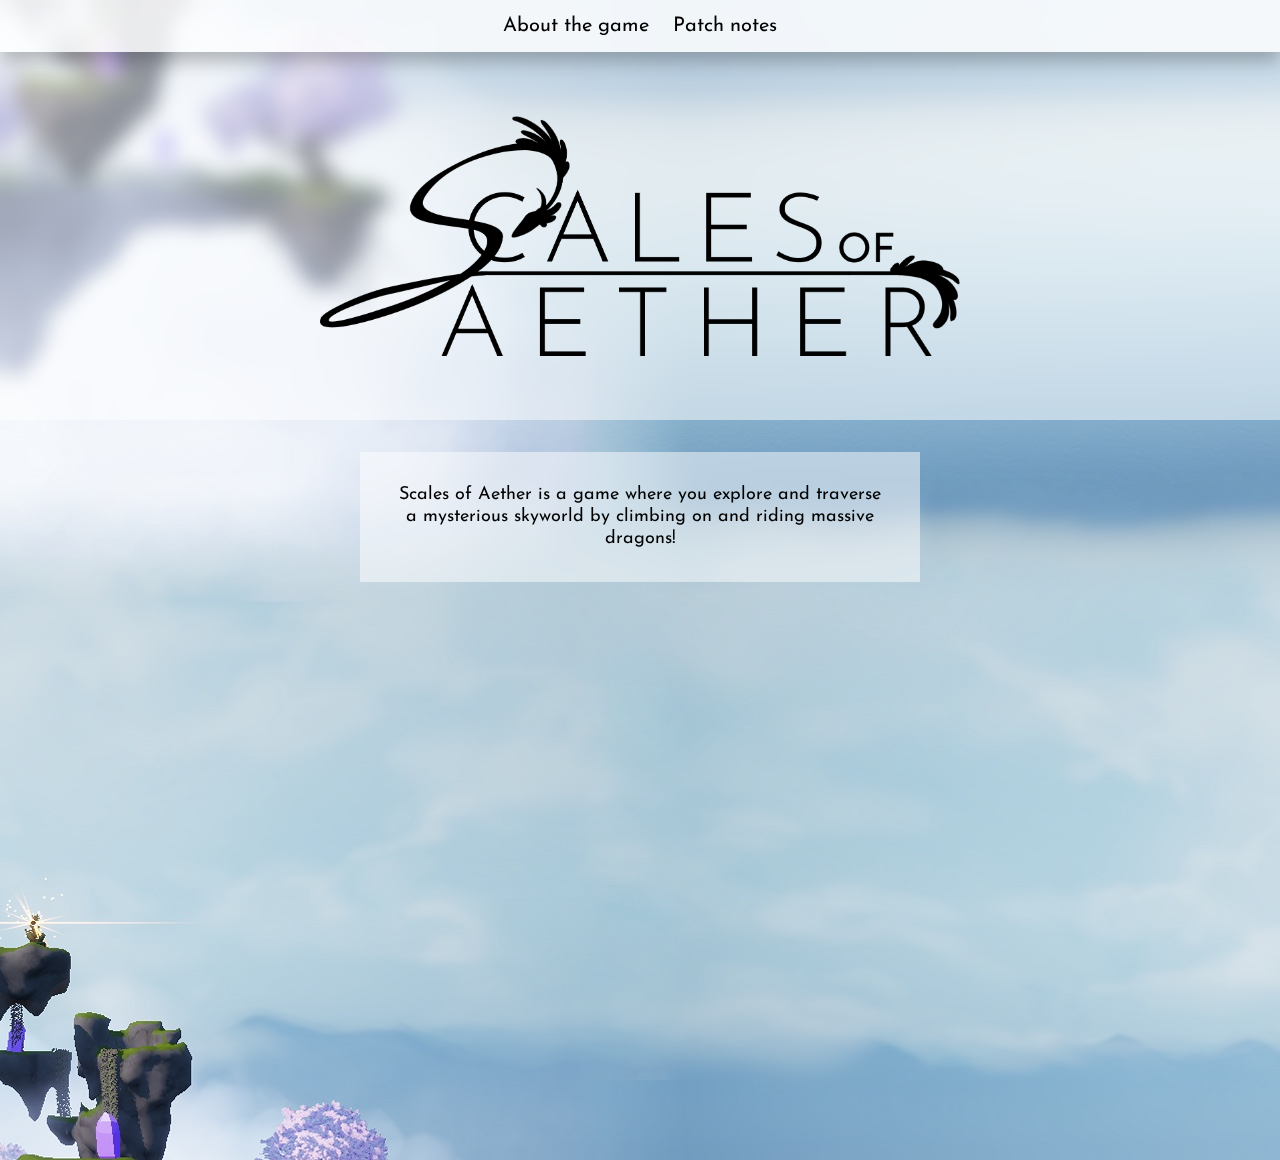
<file: index.html>
<!DOCTYPE html>
<html lang="en">

<head>
    <meta charset="UTF-8">
    <meta name="viewport" content="width=device-width, initial-scale=1.0">
    <meta name="description"
        content="Scales of Aether is a game where you explore and traverse a mysterious skyworld by climbing on and riding massive dragons!">
    <title>Scales of Aether</title>
    <link rel="apple-touch-icon" sizes="180x180" href="/apple-touch-icon.png">
    <link rel="icon" type="image/png" sizes="32x32" href="/favicon-32x32.png">
    <link rel="icon" type="image/png" sizes="16x16" href="/favicon-16x16.png">
    <link rel="manifest" href="/manifest.json">
    <link rel="stylesheet" href="/css/style.css">
    <link rel="stylesheet" href="/css/about.css">
</head>

<body>
    <nav>
        <a href="/">About the game</a>
        <a href="/patch-notes.html">Patch notes</a>
    </nav>
    <header>
        <img src="/img/logo.png" alt="Scales of Aether">
    </header>
    <article>
        <p>Scales of Aether is a game where you explore and traverse a mysterious skyworld by climbing on and riding
            massive dragons!</p>
    </article>
    <div id="trailer">
        <iframe src="https://www.youtube-nocookie.com/embed/9v-vnQrjvIo?si=U5_6FguDzr1n5m3u"
            title="YouTube video player"
            allow="accelerometer; autoplay; clipboard-write; encrypted-media; gyroscope; picture-in-picture; web-share"
            referrerpolicy="strict-origin-when-cross-origin" allowfullscreen></iframe>
    </div>
    <div id="itch-widget">
        <iframe src="https://itch.io/embed/2411259"></iframe>
    </div>
</body>

</html>
</file>
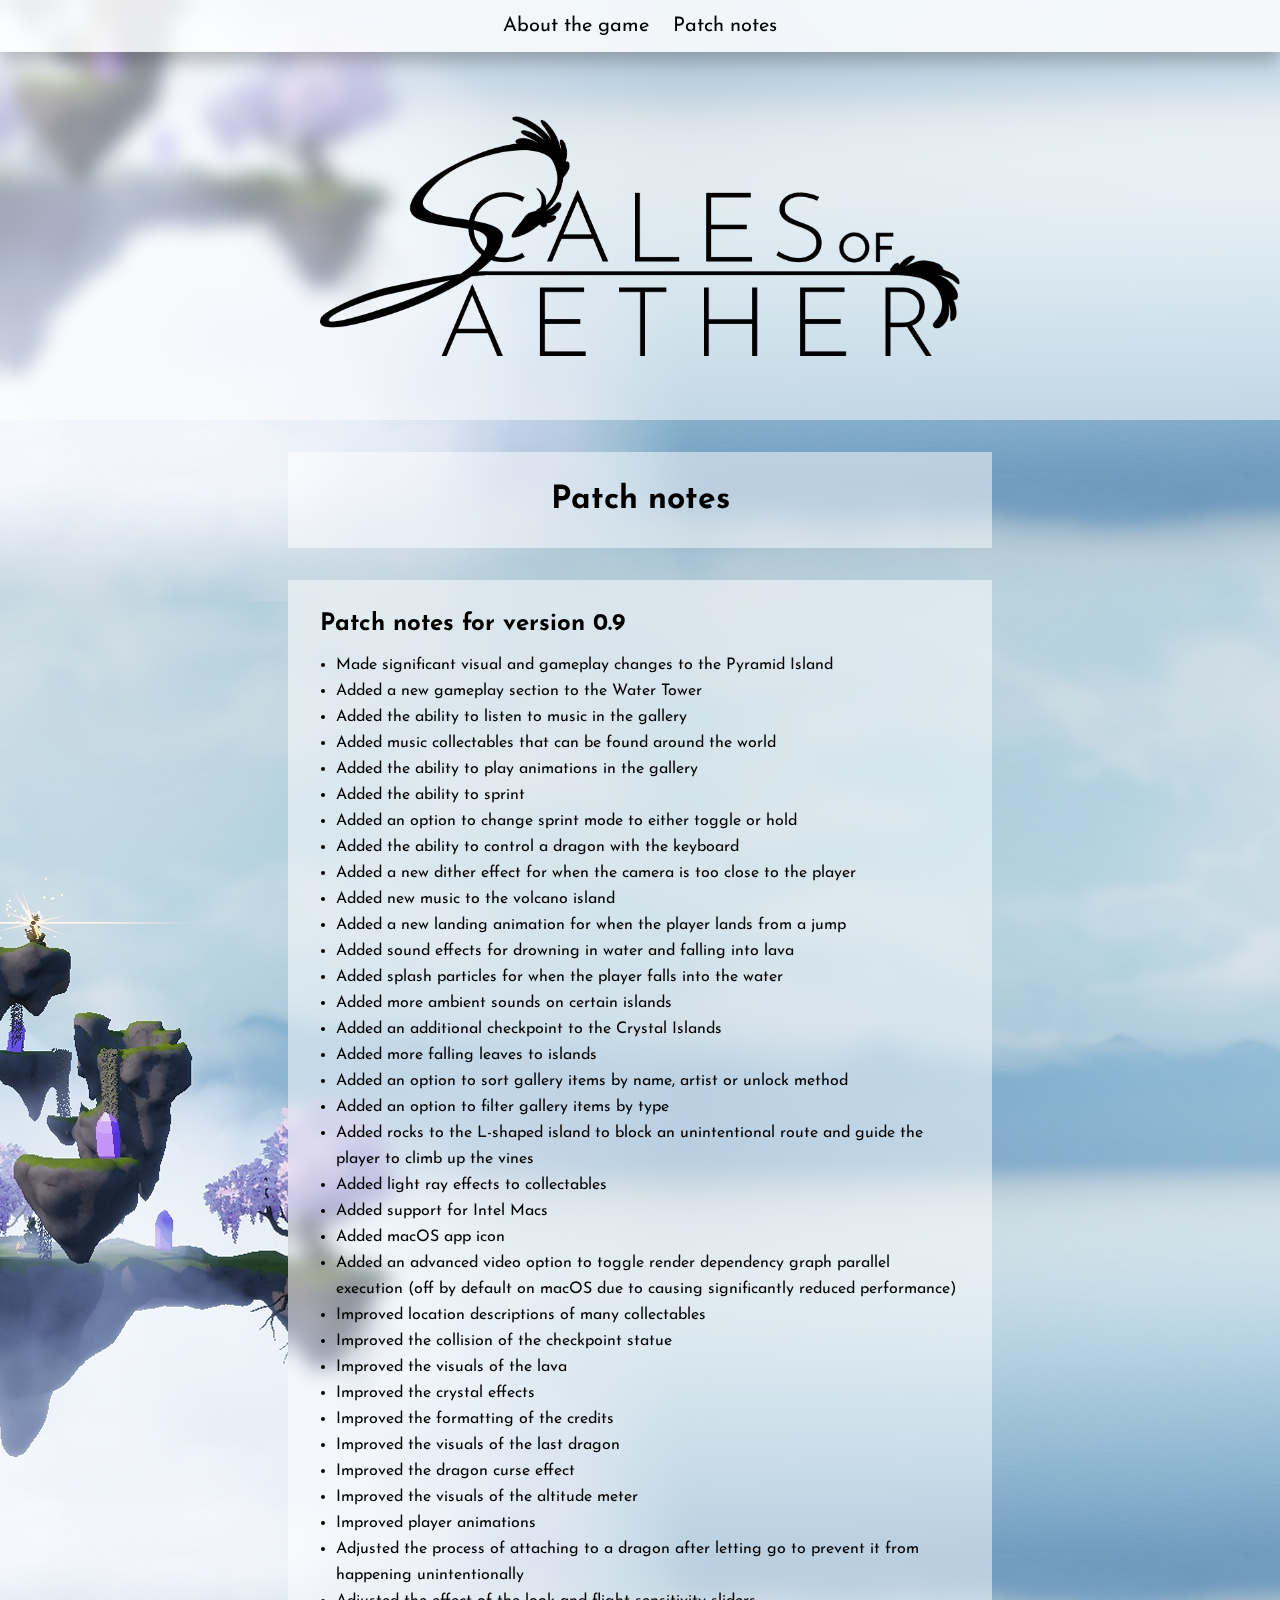
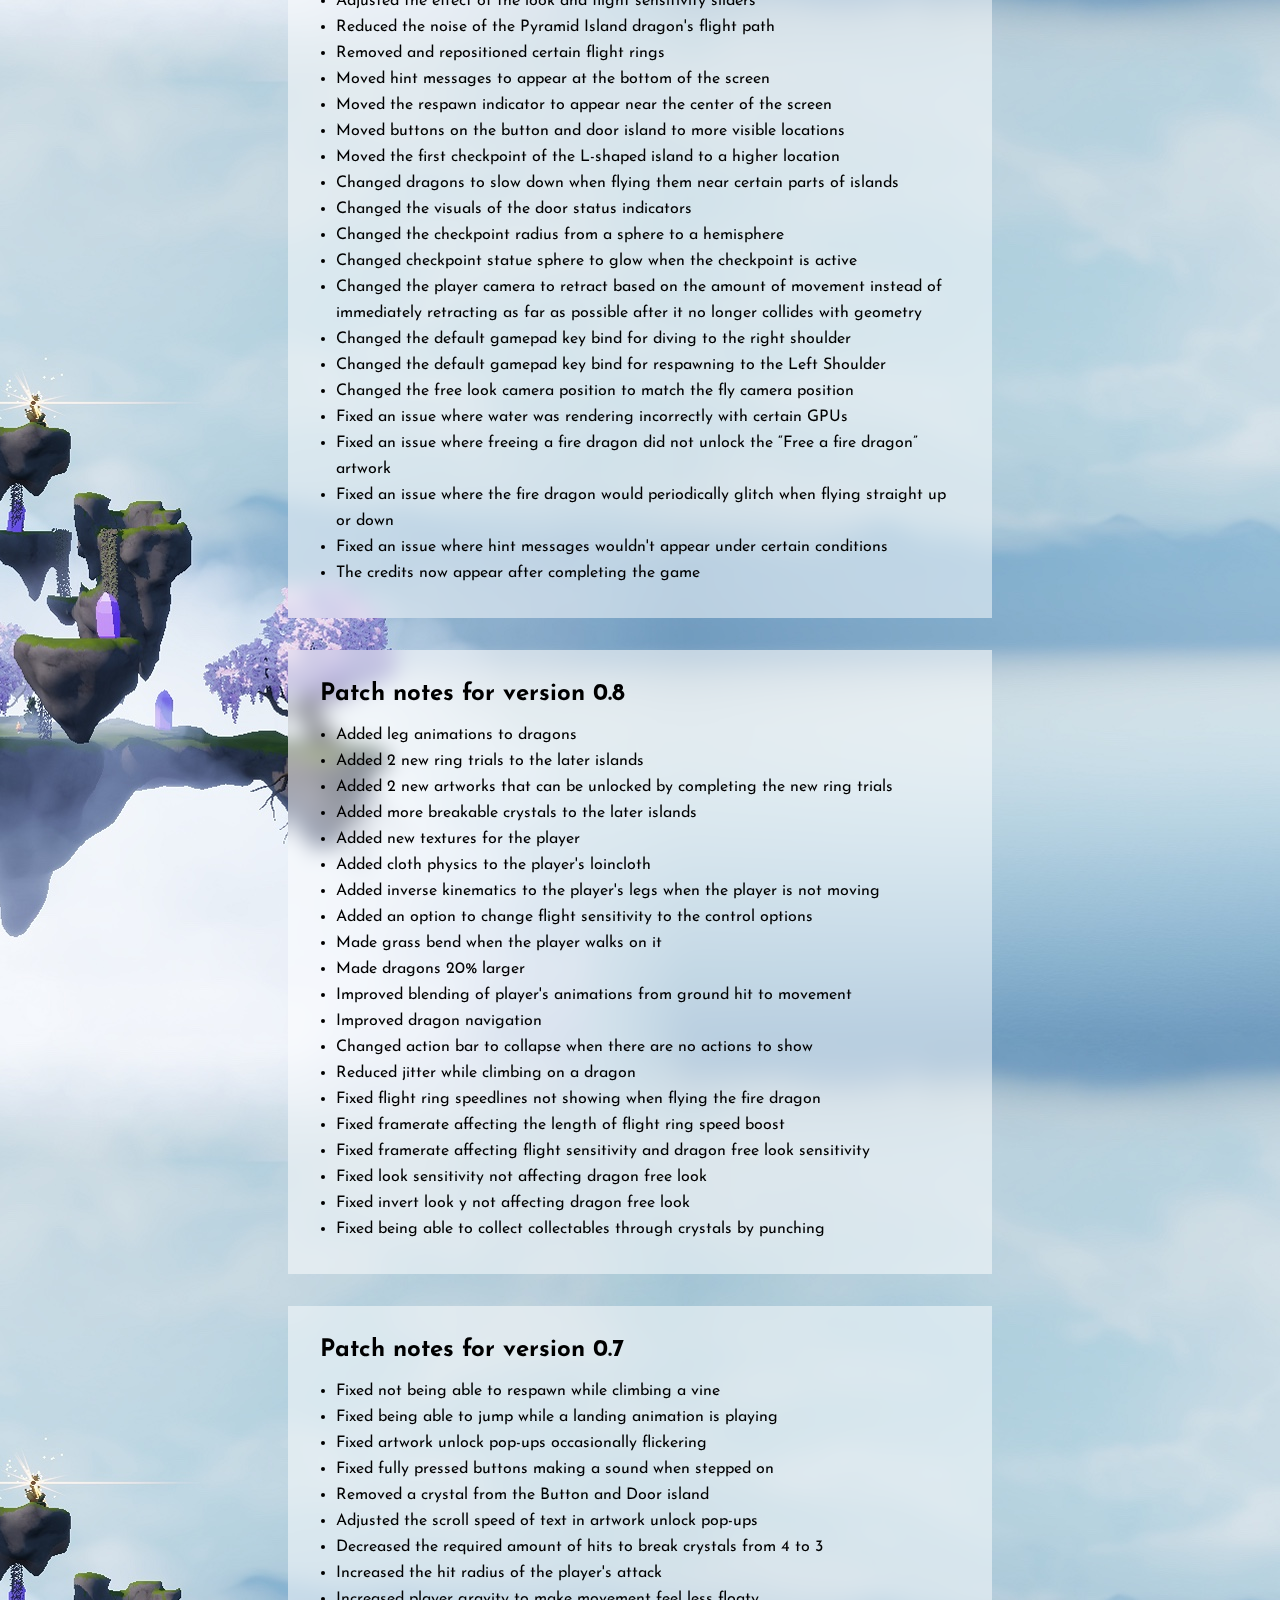
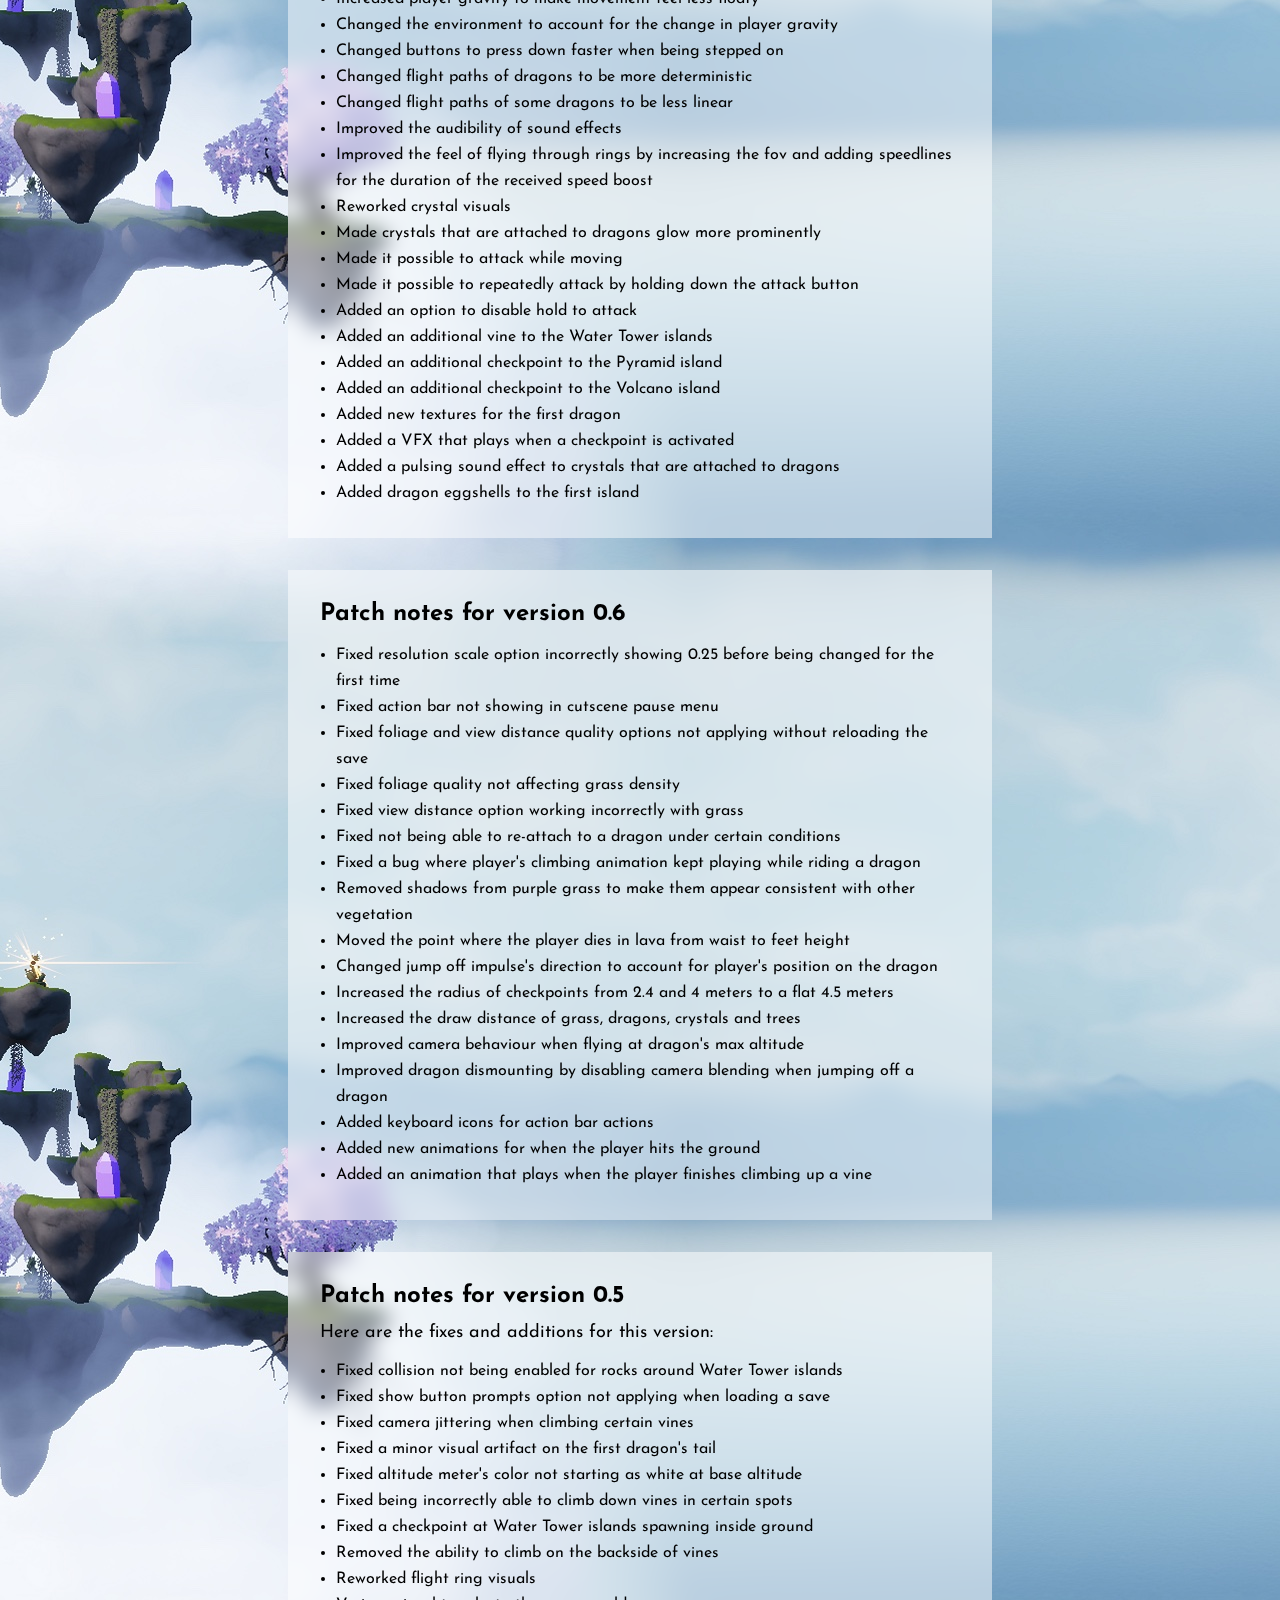
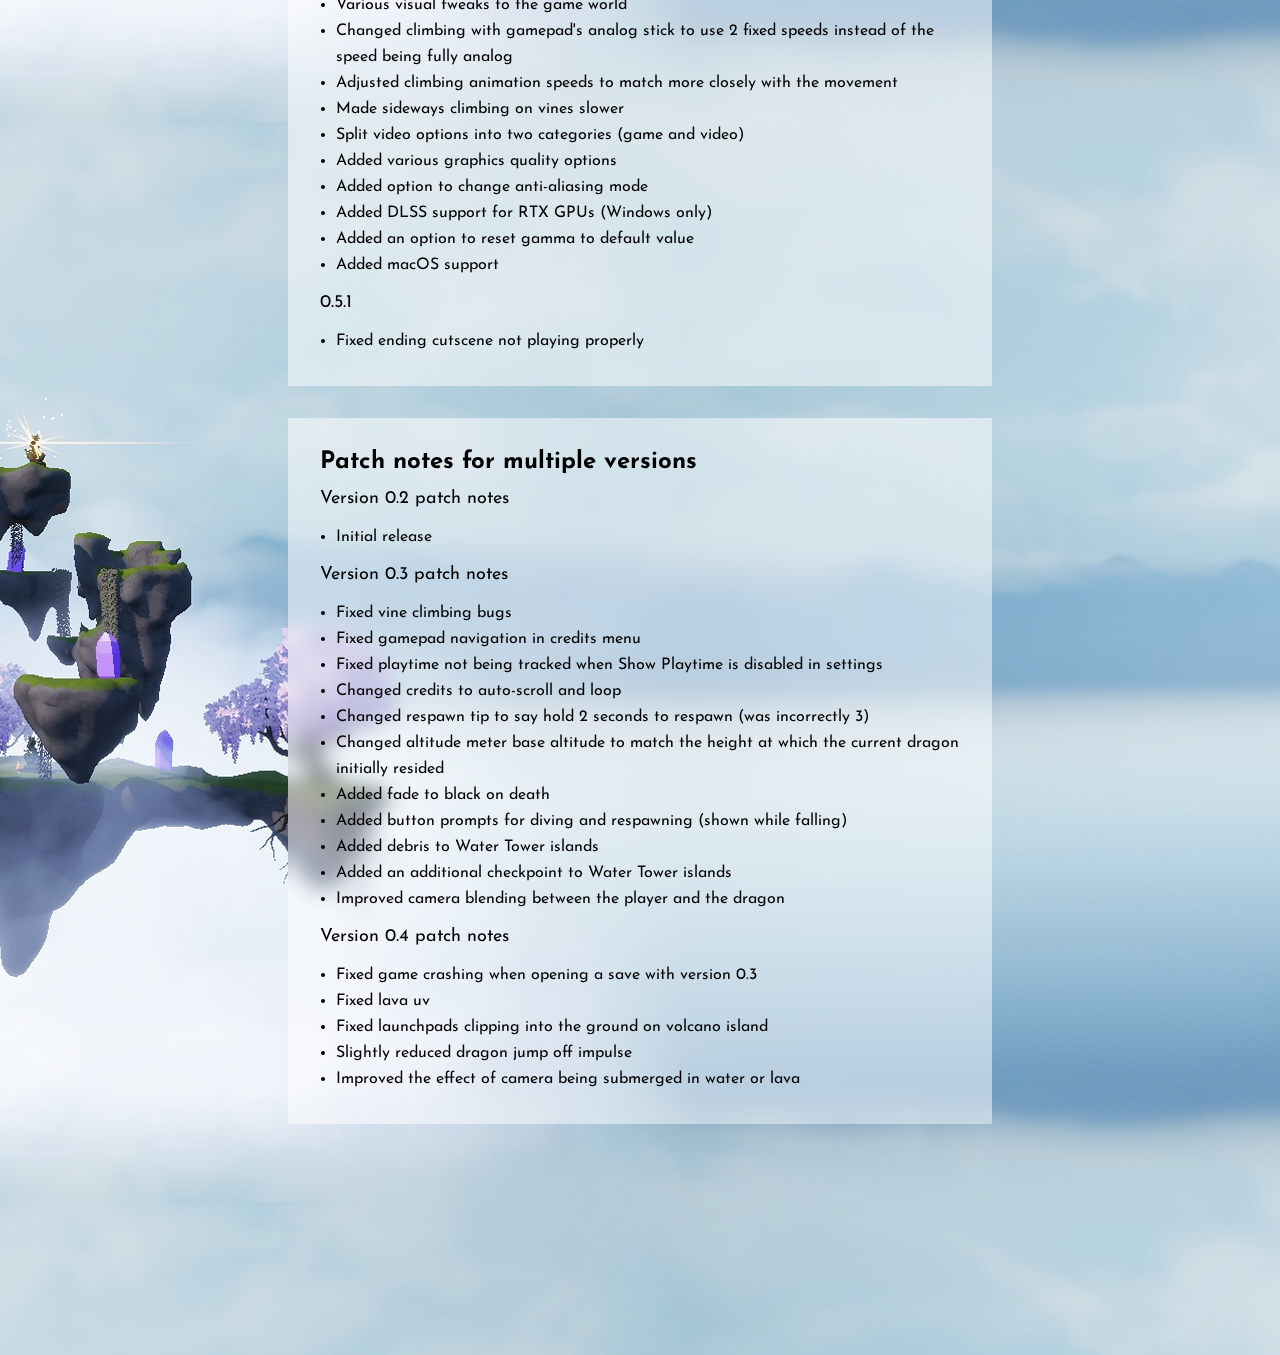
<file: patch-notes.html>
<!DOCTYPE html>
<html lang="en">
<head>
    <meta charset="UTF-8">
    <meta name="viewport" content="width=device-width, initial-scale=1.0">
    <meta name="description" content="Patch notes for Scales of Aether">
    <title>Patch notes - Scales of Aether</title>
    <link rel="apple-touch-icon" sizes="180x180" href="/apple-touch-icon.png">
    <link rel="icon" type="image/png" sizes="32x32" href="/favicon-32x32.png">
    <link rel="icon" type="image/png" sizes="16x16" href="/favicon-16x16.png">
    <link rel="manifest" href="/manifest.json">
    <link rel="stylesheet" href="/css/style.css">
    <link rel="stylesheet" href="/css/patch-notes.css">
</head>
<body>
<nav>
    <a href="/">About the game</a>
    <a href="/patch-notes.html">Patch notes</a>
</nav>
<header>
    <img src="/img/logo.png" alt="Scales of Aether">
</header>
<article>
    <h1>Patch notes</h1>
</article>
<article>
    <h2>Patch notes for version 0.9</h2>
    <ul>
        <li>Made significant visual and gameplay changes to the Pyramid Island</li>
        <li>Added a new gameplay section to the Water Tower</li>
        <li>Added the ability to listen to music in the gallery</li>
        <li>Added music collectables that can be found around the world</li>
        <li>Added the ability to play animations in the gallery</li>
        <li>Added the ability to sprint</li>
        <li>Added an option to change sprint mode to either toggle or hold</li>
        <li>Added the ability to control a dragon with the keyboard</li>
        <li>Added a new dither effect for when the camera is too close to the player</li>
        <li>Added new music to the volcano island</li>
        <li>Added a new landing animation for when the player lands from a jump</li>
        <li>Added sound effects for drowning in water and falling into lava</li>
        <li>Added splash particles for when the player falls into the water</li>
        <li>Added more ambient sounds on certain islands</li>
        <li>Added an additional checkpoint to the Crystal Islands</li>
        <li>Added more falling leaves to islands</li>
        <li>Added an option to sort gallery items by name, artist or unlock method</li>
        <li>Added an option to filter gallery items by type</li>
        <li>Added rocks to the L-shaped island to block an unintentional route and guide the player to climb up the vines</li>
        <li>Added light ray effects to collectables</li>
        <li>Added support for Intel Macs</li>
        <li>Added macOS app icon</li>
        <li>Added an advanced video option to toggle render dependency graph parallel execution (off by default on macOS due to causing significantly reduced performance)</li>
        <li>Improved location descriptions of many collectables</li>
        <li>Improved the collision of the checkpoint statue</li>
        <li>Improved the visuals of the lava</li>
        <li>Improved the crystal effects</li>
        <li>Improved the formatting of the credits</li>
        <li>Improved the visuals of the last dragon</li>
        <li>Improved the dragon curse effect</li>
        <li>Improved the visuals of the altitude meter</li>
        <li>Improved player animations</li>
        <li>Adjusted the process of attaching to a dragon after letting go to prevent it from happening unintentionally</li>
        <li>Adjusted the effect of the look and flight sensitivity sliders</li>
        <li>Reduced the noise of the Pyramid Island dragon's flight path</li>
        <li>Removed and repositioned certain flight rings</li>
        <li>Moved hint messages to appear at the bottom of the screen</li>
        <li>Moved the respawn indicator to appear near the center of the screen</li>
        <li>Moved buttons on the button and door island to more visible locations</li>
        <li>Moved the first checkpoint of the L-shaped island to a higher location</li>
        <li>Changed dragons to slow down when flying them near certain parts of islands</li>
        <li>Changed the visuals of the door status indicators</li>
        <li>Changed the checkpoint radius from a sphere to a hemisphere</li>
        <li>Changed checkpoint statue sphere to glow when the checkpoint is active</li>
        <li>Changed the player camera to retract based on the amount of movement instead of immediately retracting as far as possible after it no longer collides with geometry</li>
        <li>Changed the default gamepad key bind for diving to the right shoulder</li>
        <li>Changed the default gamepad key bind for respawning to the Left Shoulder</li>
        <li>Changed the free look camera position to match the fly camera position</li>
        <li>Fixed an issue where water was rendering incorrectly with certain GPUs</li>
        <li>Fixed an issue where freeing a fire dragon did not unlock the “Free a fire dragon” artwork</li>
        <li>Fixed an issue where the fire dragon would periodically glitch when flying straight up or down</li>
        <li>Fixed an issue where hint messages wouldn't appear under certain conditions</li>
        <li>The credits now appear after completing the game</li>

    </ul>
</article>
<article>
    <h2>Patch notes for version 0.8</h2>
    <ul>
        <li>Added leg animations to dragons</li>
        <li>Added 2 new ring trials to the later islands</li>
        <li>Added 2 new artworks that can be unlocked by completing the new ring trials</li>
        <li>Added more breakable crystals to the later islands</li>
        <li>Added new textures for the player</li>
        <li>Added cloth physics to the player's loincloth</li>
        <li>Added inverse kinematics to the player's legs when the player is not moving</li>
        <li>Added an option to change flight sensitivity to the control options</li>
        <li>Made grass bend when the player walks on it</li>
        <li>Made dragons 20% larger</li>
        <li>Improved blending of player's animations from ground hit to movement</li>
        <li>Improved dragon navigation</li>
        <li>Changed action bar to collapse when there are no actions to show</li>
        <li>Reduced jitter while climbing on a dragon</li>
        <li>Fixed flight ring speedlines not showing when flying the fire dragon</li>
        <li>Fixed framerate affecting the length of flight ring speed boost</li>
        <li>Fixed framerate affecting flight sensitivity and dragon free look sensitivity</li>
        <li>Fixed look sensitivity not affecting dragon free look</li>
        <li>Fixed invert look y not affecting dragon free look</li>
        <li>Fixed being able to collect collectables through crystals by punching</li>
    </ul>
</article>
<article>
    <h2>Patch notes for version 0.7</h2>
    <ul>
        <li>Fixed not being able to respawn while climbing a vine</li>
        <li>Fixed being able to jump while a landing animation is playing</li>
        <li>Fixed artwork unlock pop-ups occasionally flickering</li>
        <li>Fixed fully pressed buttons making a sound when stepped on</li>
        <li>Removed a crystal from the Button and Door island</li>
        <li>Adjusted the scroll speed of text in artwork unlock pop-ups</li>
        <li>Decreased the required amount of hits to break crystals from 4 to 3</li>
        <li>Increased the hit radius of the player's attack</li>
        <li>Increased player gravity to make movement feel less floaty</li>
        <li>Changed the environment to account for the change in player gravity</li>
        <li>Changed buttons to press down faster when being stepped on</li>
        <li>Changed flight paths of dragons to be more deterministic</li>
        <li>Changed flight paths of some dragons to be less linear</li>
        <li>Improved the audibility of sound effects</li>
        <li>Improved the feel of flying through rings by increasing the fov and adding speedlines for the duration of the received speed boost</li>
        <li>Reworked crystal visuals</li>
        <li>Made crystals that are attached to dragons glow more prominently</li>
        <li>Made it possible to attack while moving</li>
        <li>Made it possible to repeatedly attack by holding down the attack button</li>
        <li>Added an option to disable hold to attack</li>
        <li>Added an additional vine to the Water Tower islands</li>
        <li>Added an additional checkpoint to the Pyramid island</li>
        <li>Added an additional checkpoint to the Volcano island</li>
        <li>Added new textures for the first dragon</li>
        <li>Added a VFX that plays when a checkpoint is activated</li>
        <li>Added a pulsing sound effect to crystals that are attached to dragons</li>
        <li>Added dragon eggshells to the first island</li>
    </ul>
</article>
<article>
    <h2>Patch notes for version 0.6</h2>
    <ul>
        <li>Fixed resolution scale option incorrectly showing 0.25 before being changed for the first time</li>
        <li>Fixed action bar not showing in cutscene pause menu</li>
        <li>Fixed foliage and view distance quality options not applying without reloading the save</li>
        <li>Fixed foliage quality not affecting grass density</li>
        <li>Fixed view distance option working incorrectly with grass</li>
        <li>Fixed not being able to re-attach to a dragon under certain conditions</li>
        <li>Fixed a bug where player's climbing animation kept playing while riding a dragon</li>
        <li>Removed shadows from purple grass to make them appear consistent with other vegetation</li>
        <li>Moved the point where the player dies in lava from waist to feet height</li>
        <li>Changed jump off impulse's direction to account for player's position on the dragon</li>
        <li>Increased the radius of checkpoints from 2.4 and 4 meters to a flat 4.5 meters</li>
        <li>Increased the draw distance of grass, dragons, crystals and trees</li>
        <li>Improved camera behaviour when flying at dragon's max altitude</li>
        <li>Improved dragon dismounting by disabling camera blending when jumping off a dragon</li>
        <li>Added keyboard icons for action bar actions</li>
        <li>Added new animations for when the player hits the ground</li>
        <li>Added an animation that plays when the player finishes climbing up a vine</li>
    </ul>
</article>

<article>
    <h2>Patch notes for version 0.5</h2>
    <p>Here are the fixes and additions for this version:</p>
    <ul>
        <li>Fixed collision not being enabled for rocks around Water Tower islands</li>
        <li>Fixed show button prompts option not applying when loading a save</li>
        <li>Fixed camera jittering when climbing certain vines</li>
        <li>Fixed a minor visual artifact on the first dragon's tail</li>
        <li>Fixed altitude meter's color not starting as white at base altitude</li>
        <li>Fixed being incorrectly able to climb down vines in certain spots</li>
        <li>Fixed a checkpoint at Water Tower islands spawning inside ground</li>
        <li>Removed the ability to climb on the backside of vines</li>
        <li>Reworked flight ring visuals</li>
        <li>Various visual tweaks to the game world</li>
        <li>Changed climbing with gamepad's analog stick to use 2 fixed speeds instead of the speed being fully analog</li>
        <li>Adjusted climbing animation speeds to match more closely with the movement</li>
        <li>Made sideways climbing on vines slower</li>
        <li>Split video options into two categories (game and video)</li>
        <li>Added various graphics quality options</li>
        <li>Added option to change anti-aliasing mode</li>
        <li>Added DLSS support for RTX GPUs (Windows only)</li>
        <li>Added an option to reset gamma to default value</li>
        <li>Added macOS support</li>
    </ul>
    <p>0.5.1</p>
    <ul>
        <li>Fixed ending cutscene not playing properly</li>
    </ul>
</article>

<article>
    <h2>Patch notes for multiple versions</h2>
    <p>Version 0.2 patch notes</p>

    <ul>
        <li>Initial release</li>
    </ul>

    <p>Version 0.3 patch notes</p>

    <ul>
        <li>Fixed vine climbing bugs</li>
        <li>Fixed gamepad navigation in credits menu</li>
        <li>Fixed playtime not being tracked when Show Playtime is disabled in settings</li>
        <li>Changed credits to auto-scroll and loop</li>
        <li>Changed respawn tip to say hold 2 seconds to respawn (was incorrectly 3)</li>
        <li>Changed altitude meter base altitude to match the height at which the current dragon initially resided</li>
        <li>Added fade to black on death</li>
        <li>Added button prompts for diving and respawning (shown while falling)</li>
        <li>Added debris to Water Tower islands</li>
        <li>Added an additional checkpoint to Water Tower islands</li>
        <li>Improved camera blending between the player and the dragon</li>
    </ul>

    <p>Version 0.4 patch notes</p>

    <ul>
        <li>Fixed game crashing when opening a save with version 0.3</li>
        <li>Fixed lava uv</li>
        <li>Fixed launchpads clipping into the ground on volcano island</li>
        <li>Slightly reduced dragon jump off impulse</li>
        <li>Improved the effect of camera being submerged in water or lava</li>
    </ul>
</article>
<div id="itch-widget">
    <iframe src="https://itch.io/embed/2411259"></iframe>
</div>
</body>
</html>
</file>
<file: css/style.css>
@font-face {
    font-family: 'Josefin Sans';
    src: url(/font/JosefinSans-VariableFont_wght.ttf);
}

* {
    font-family: 'Josefin Sans', sans-serif;
    margin: 0;
    padding: 0;
}

body {
    background-image: url("/img/background.jpg");
    background-position-x: 50%;
    width: 100%;
}

nav {
    display: flex;
    flex-flow: row nowrap;
    justify-content: center;
    align-items: center;
    gap: 1.5rem;
    background-color: rgba(255, 255, 255, 0.9);
    padding: 1rem;
    box-shadow: 0 10px 18px 0 rgba(0, 0, 0, 0.25);
    -webkit-box-shadow: 0 10px 18px 0 rgba(0, 0, 0, 0.25);
    -moz-box-shadow: 0 10px 18px 0 rgba(0, 0, 0, 0.25);

    position: sticky;
    top: 0;
    z-index: 1;
}

a {
    text-decoration: none;
    text-align: center;
    font-size: 1.25rem;
    color: black;
}

header {
    padding: 4rem 2rem;
    display: flex;
    align-items: center;
    justify-content: center;
    background-color: rgba(255, 255, 255, 0.5);
    margin-bottom: 2rem;
}

header img {
    width: 100%;
    max-width: 40rem;
}

iframe {
    border: none;
}

article {
    display: flex;
    flex-flow: column nowrap;
    align-items: stretch;
    justify-content: center;

    gap: 1rem;
    background-color: rgba(255, 255, 255, 0.5);
    margin: 0 auto 2rem auto;
    padding: 2rem;
}

p {
    font-size: 1.125rem;
}

header, article, nav {
    backdrop-filter: blur(10px);
    -webkit-backdrop-filter: blur(10px);
}

#itch-widget {
    max-width: 100%;
    padding-bottom: 2rem;
    margin: 0 auto;
    overflow: hidden;
}

#itch-widget iframe {
    display: block;
    margin: auto;
    width: 560px;
    height: 167px;
}

@media screen and (max-width: 560px) {
    #itch-widget {
        width: calc(560px * 0.7);
        height: calc(167px * 0.7);
    }
    
    #itch-widget iframe {
        width: calc(100% * (1.0 / 0.7));
    
        transform: scale(0.7);
        transform-origin: 0 0;
    }
}
</file>
<file: css/about.css>
article {
    text-align: center;
    max-width: calc(560px - 4rem);
}

#trailer {
    max-width: 100%;
    padding-bottom: 2rem;
    margin: 0 auto;
    overflow: hidden;
}

#trailer iframe {
    display: block;
    margin: auto;
    width: 560px;
    height: 315px;
}

p {
    line-height: 1.375rem;
}

@media screen and (max-width: 560px) {
    #trailer iframe {
        width: 100vw;
        height: 56.25vw;
    }
}
</file>
<file: css/patch-notes.css>
ul {
    line-height: 1.625rem;
    padding-left: 1em;
}

h1 {
    text-align: center;
}

h2 {
    text-align: left;
}

article {
    max-width: 40rem;
}
</file>
